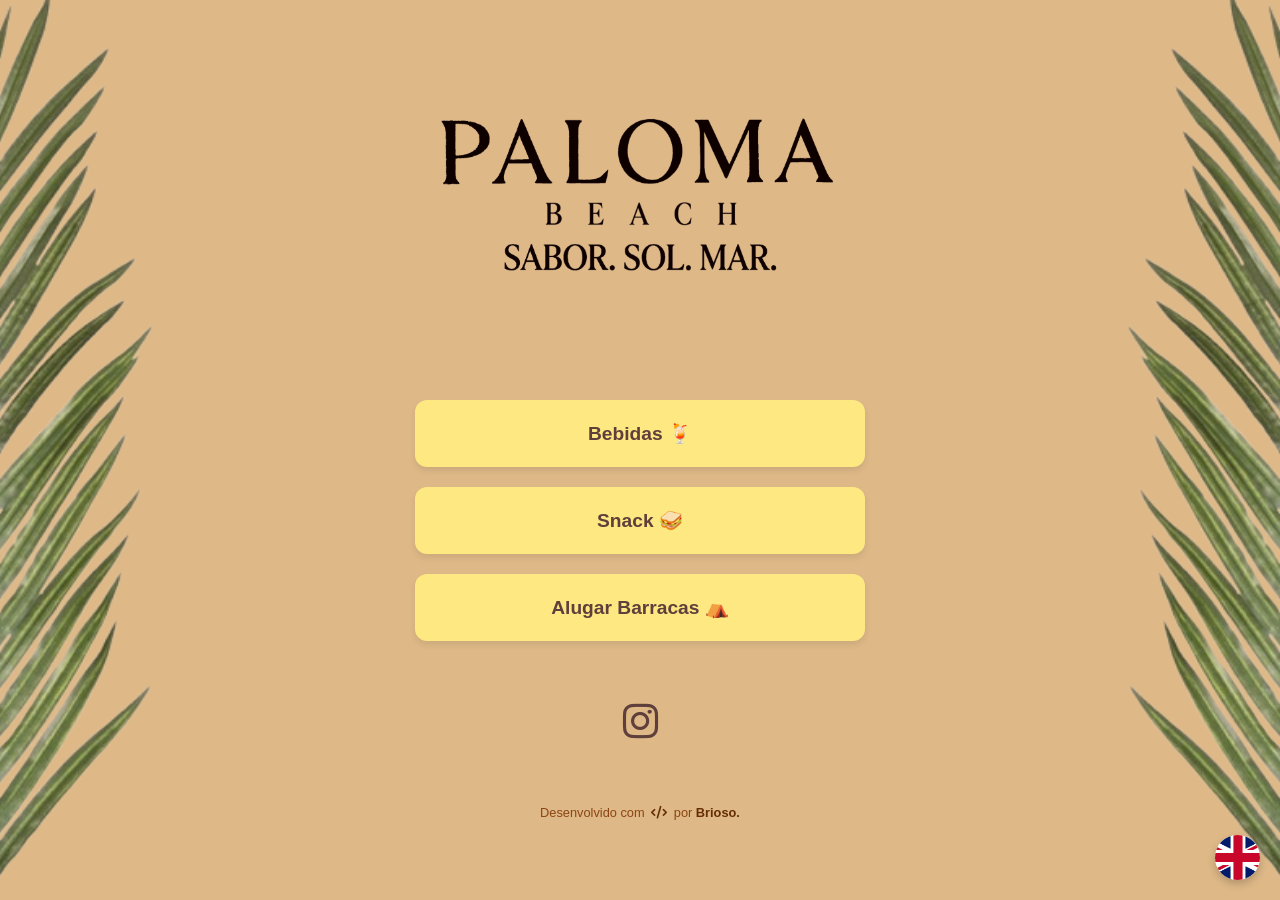
<file: Paloma/Projeto_Paloma_Bar/src/index.html>
<!DOCTYPE html>
<html lang="pt">
<head>
    <meta charset="UTF-8">
    <meta name="viewport" content="width=device-width, initial-scale=1.0">
    <link rel="stylesheet" href="css/style.css">
    <link rel="stylesheet" href="https://cdnjs.cloudflare.com/ajax/libs/font-awesome/6.4.0/css/all.min.css">
    <title>Home - Paloma Beach</title>
</head>
<body>
    <div class="Menu-ingles">
        <a href="index-en.html" class="lang-flag" aria-label="Mudar para Inglês">
            <img src="img/BandeiraUK.png">
        </a>
</div>
    <div class="menu-container">
        <img src="img/Paloma_letras.png" alt="Foto Paloma">
        <a href="Bebidas.html" class="botao-categoria">Bebidas 🍹</a>
        <a href="snack.html" class="botao-categoria">Snack 🥪</a>
        <a href="brunch.html" class="botao-categoria" id="botao-brunch" style="display: none;">Brunch 🥞</a>
        <a href="Barracas.html" class="botao-categoria">Alugar Barracas  ⛺️</a>

    </div>
    <div class="redes-sociais">
        <a href="" target="_blank" class="icon-rodape insta"><i class="fa-brands fa-instagram"></i></a>

    </div>
    <div class="assinatura-dev">
        <p>Desenvolvido com <i class="fa-solid fa-code"></i> por <a href="https://brioso-one.vercel.app">Brioso. </a></p>
    </div>
    <script src="js/botao-horario.js"></script>
</body>
</html>
</file>
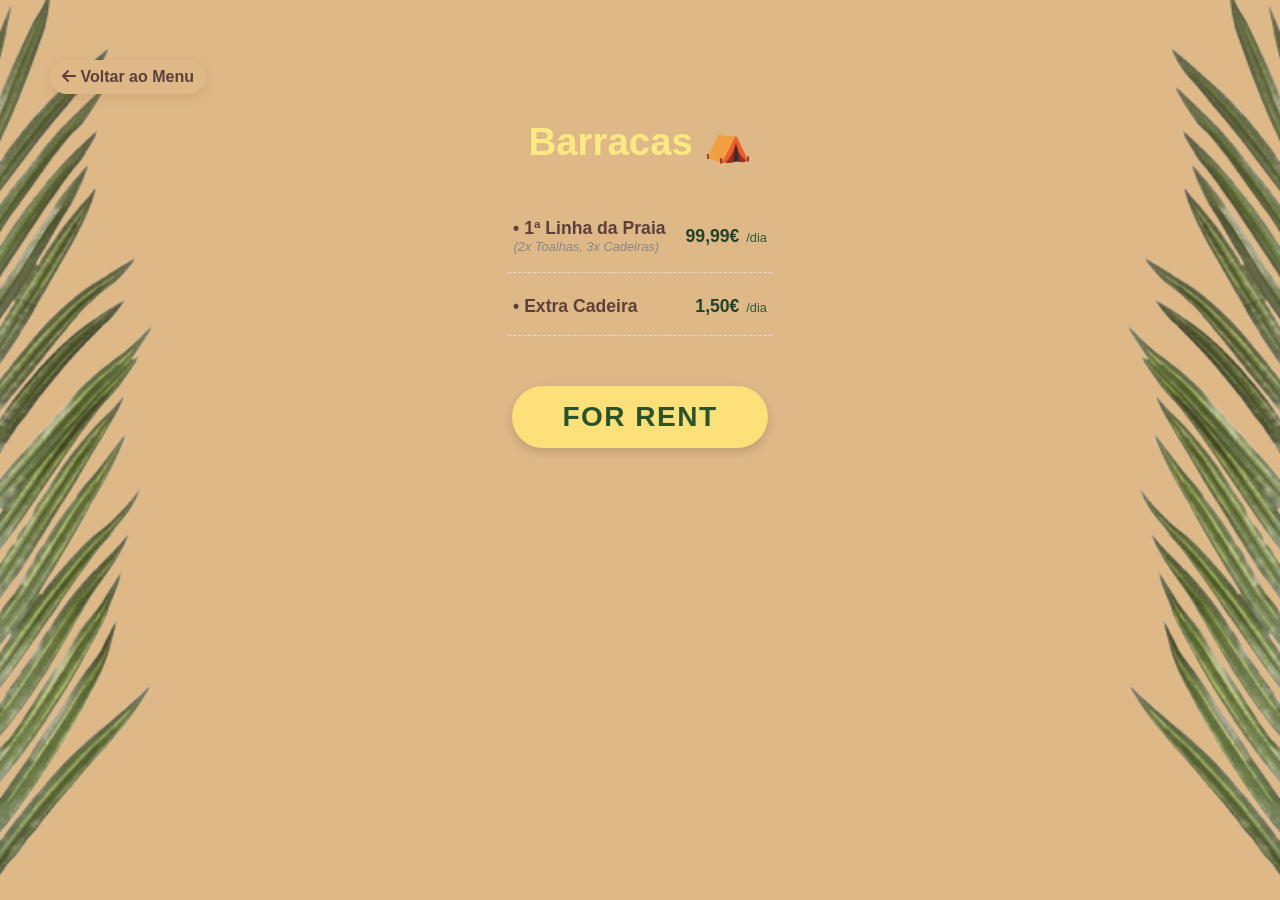
<file: Paloma/Projeto_Paloma_Bar/src/Barracas-en.html>
<!DOCTYPE html>
<html lang="pt">
<head>
    <meta charset="UTF-8">
    <meta name="viewport" content="width=device-width, initial-scale=1.0">
    <link rel="stylesheet" href="css/style.css">
    <link rel="stylesheet" href="https://cdnjs.cloudflare.com/ajax/libs/font-awesome/6.4.0/css/all.min.css">
    <title>Bebidas - Paloma Beach</title>
</head>
<body>

    <a href="index.html" class="botao-voltar"><i class="fa-solid fa-arrow-left"></i> Voltar ao Menu</a>

    <h1 class="titulo-pagina">Barracas ⛺️</h1>

    <div id="lista-paloma" class="lista-produtos">
    </div>
    <div class="container-alugar">
        <a href="" class="botao-alugar">For Rent</a>
    </div>

    <script src="js/Barracas-en.js"></script>
</body>
</html>
</file>
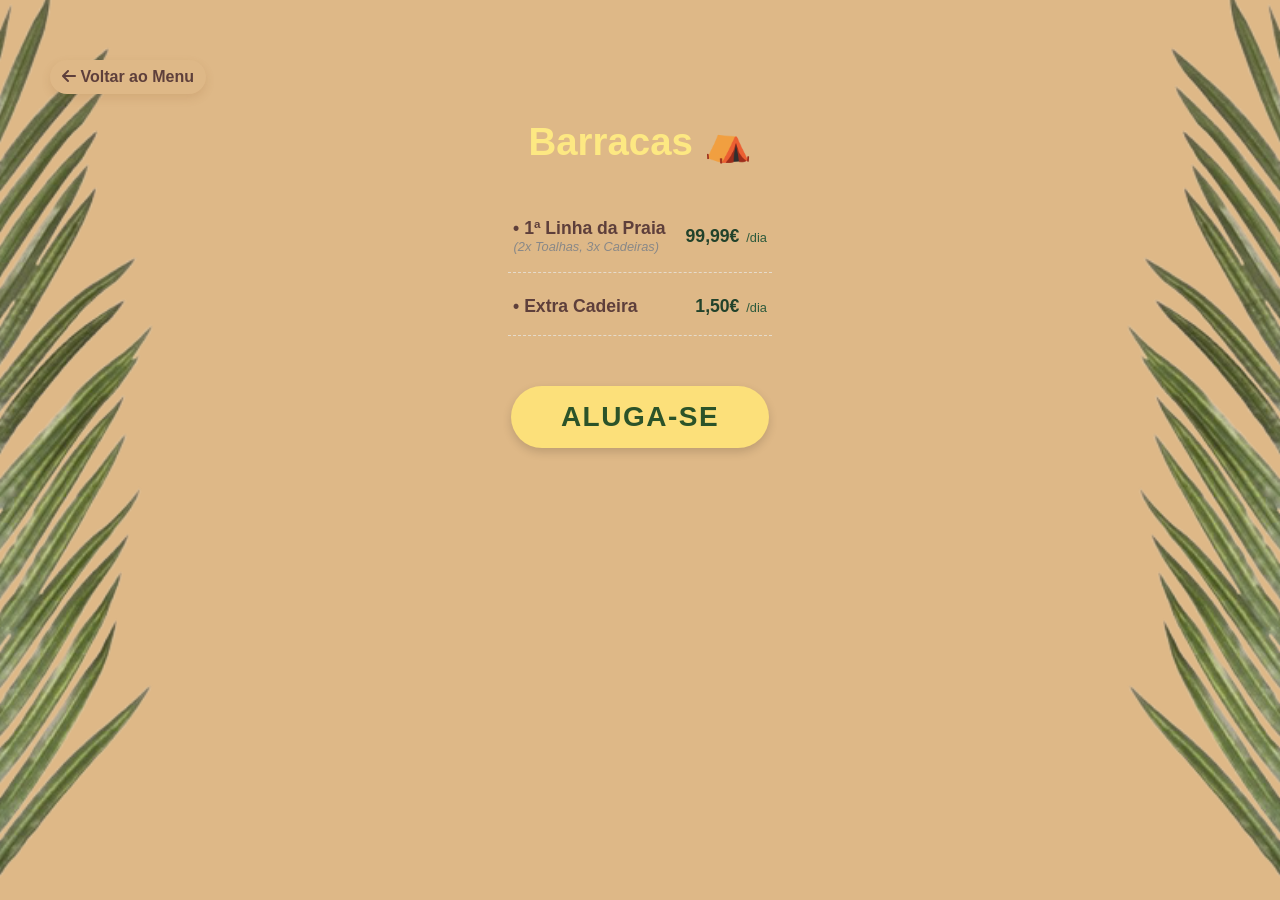
<file: Paloma/Projeto_Paloma_Bar/src/Barracas.html>
<!DOCTYPE html>
<html lang="pt">
<head>
    <meta charset="UTF-8">
    <meta name="viewport" content="width=device-width, initial-scale=1.0">
    <link rel="stylesheet" href="css/style.css">
    <link rel="stylesheet" href="https://cdnjs.cloudflare.com/ajax/libs/font-awesome/6.4.0/css/all.min.css">
    <title>Bebidas - Paloma Beach</title>
</head>
<body>

    <a href="index.html" class="botao-voltar"><i class="fa-solid fa-arrow-left"></i> Voltar ao Menu</a>

    <h1 class="titulo-pagina">Barracas ⛺️</h1>

    <div id="lista-paloma" class="lista-produtos">
    </div>
    <div class="container-alugar">
        <a href="" class="botao-alugar">Aluga-se</a>
    </div>

    <script src="js/Barracas.js"></script>
</body>
</html>
</file>
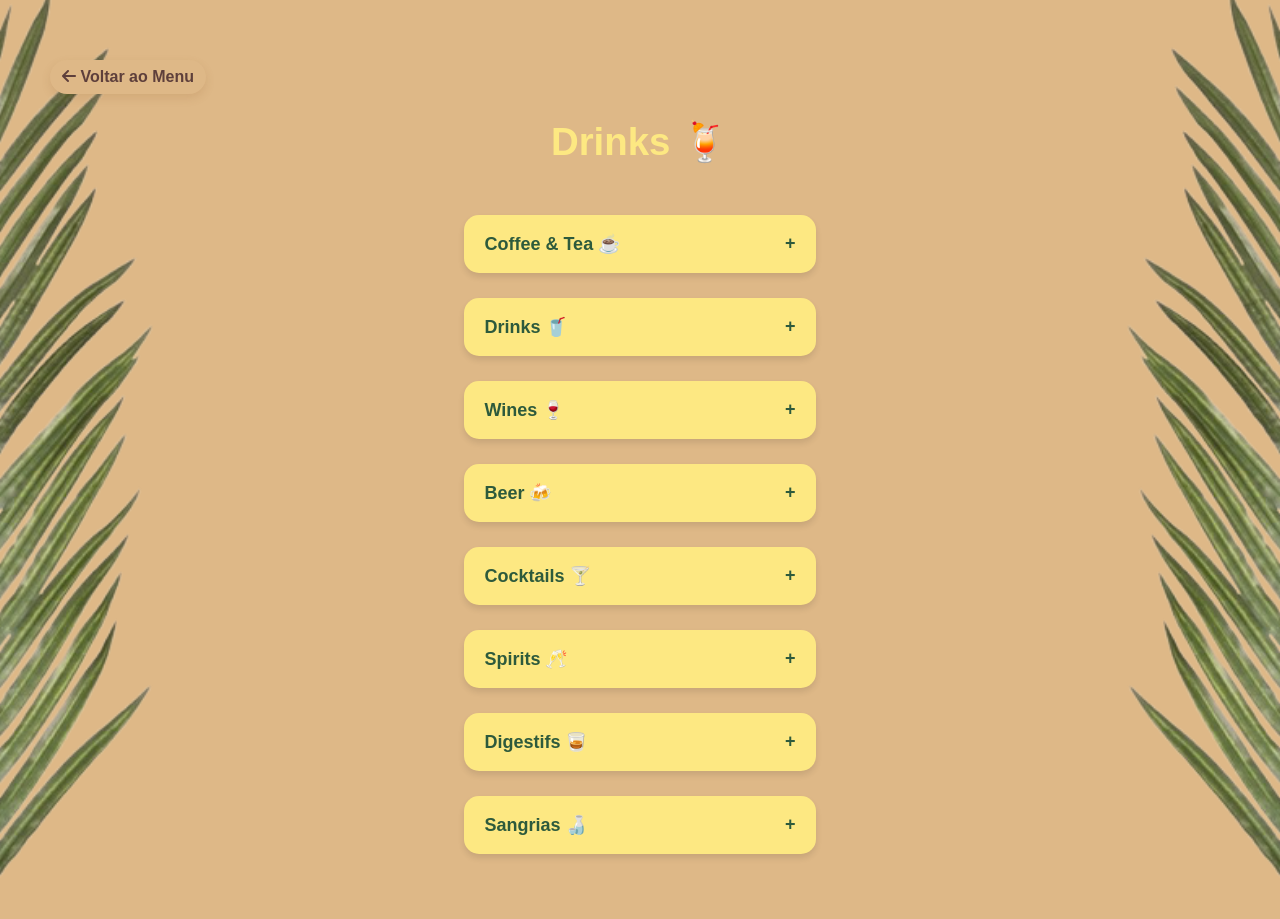
<file: Paloma/Projeto_Paloma_Bar/src/Bebidas-en.html>
<!DOCTYPE html>
<html lang="pt">
<head>
    <meta charset="UTF-8">
    <meta name="viewport" content="width=device-width, initial-scale=1.0">
    <link rel="stylesheet" href="css/style.css">
    <link rel="stylesheet" href="https://cdnjs.cloudflare.com/ajax/libs/font-awesome/6.4.0/css/all.min.css">
    <title>Drinks - Paloma Beach</title>
</head>
<body>

    <a href="index-en.html" class="botao-voltar"><i class="fa-solid fa-arrow-left"></i> Voltar ao Menu</a>

    <h1 class="titulo-pagina">Drinks 🍹</h1>

    <div id="lista-paloma" class="lista-produtos">
    </div>

    <script src="js/Bebidas-en.js"></script>
</body>
</html>
</file>
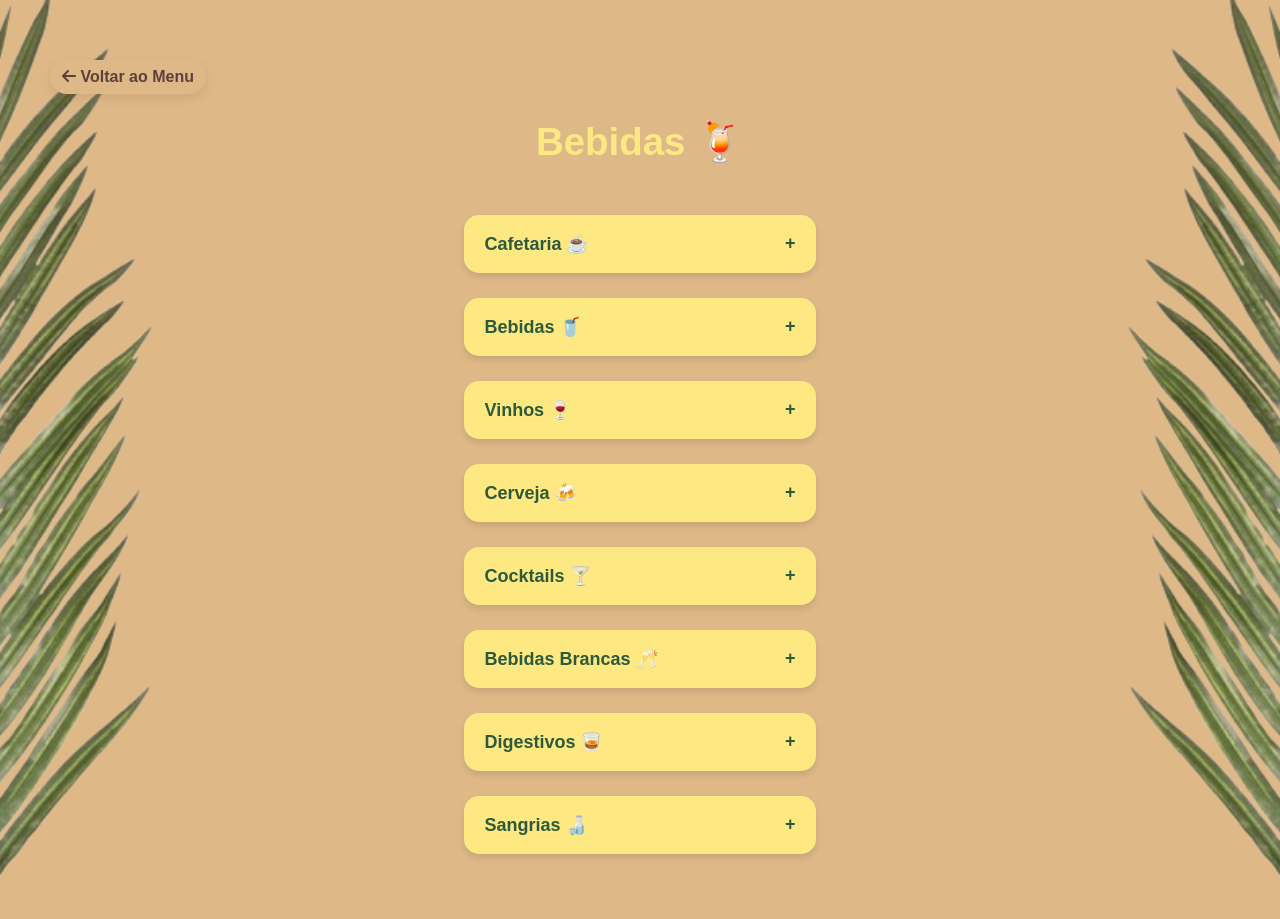
<file: Paloma/Projeto_Paloma_Bar/src/Bebidas.html>
<!DOCTYPE html>
<html lang="pt">
<head>
    <meta charset="UTF-8">
    <meta name="viewport" content="width=device-width, initial-scale=1.0">
    <link rel="stylesheet" href="css/style.css">
    <link rel="stylesheet" href="https://cdnjs.cloudflare.com/ajax/libs/font-awesome/6.4.0/css/all.min.css">
    <title>Bebidas - Paloma Beach</title>
</head>
<body>

    <a href="index.html" class="botao-voltar"><i class="fa-solid fa-arrow-left"></i> Voltar ao Menu</a>

    <h1 class="titulo-pagina">Bebidas 🍹</h1>

    <div id="lista-paloma" class="lista-produtos">
    </div>

    <script src="js/bebidas.js"></script>
</body>
</html>
</file>
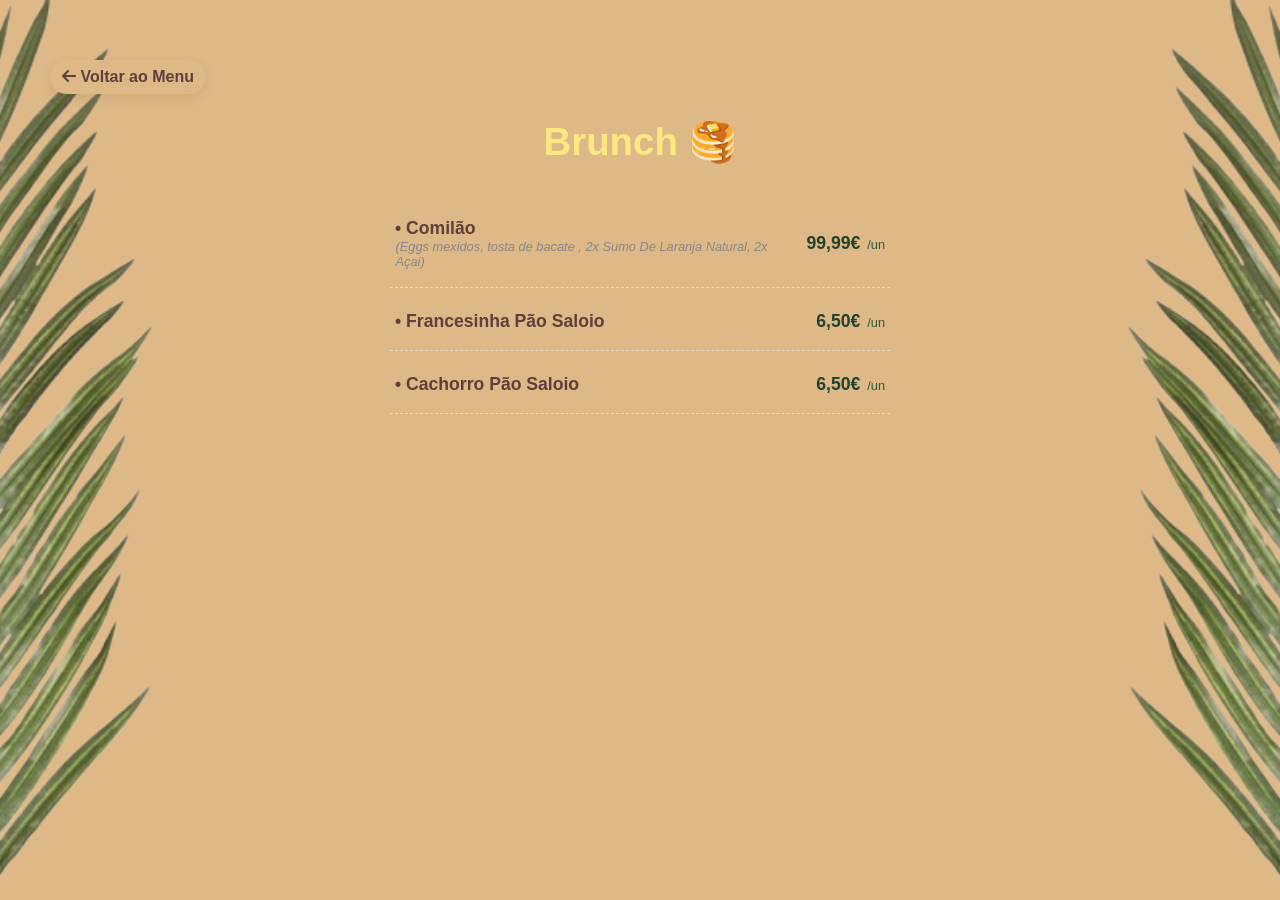
<file: Paloma/Projeto_Paloma_Bar/src/Brunch-en.html>
<!DOCTYPE html>
<html lang="pt">
<head>
    <meta charset="UTF-8">
    <meta name="viewport" content="width=device-width, initial-scale=1.0">
    <link rel="stylesheet" href="css/style.css">
    <link rel="stylesheet" href="https://cdnjs.cloudflare.com/ajax/libs/font-awesome/6.4.0/css/all.min.css">
    <title>Brunch - Paloma Beach</title>
</head>
<body>

    <a href="index-en.html" class="botao-voltar"><i class="fa-solid fa-arrow-left"></i> Voltar ao Menu</a>

    <h1 class="titulo-pagina">Brunch 🥞</h1>

    <div id="lista-paloma" class="lista-produtos">
    </div>

    <script src="js/Brunch-en.js"></script>
</body>
</html>
</file>
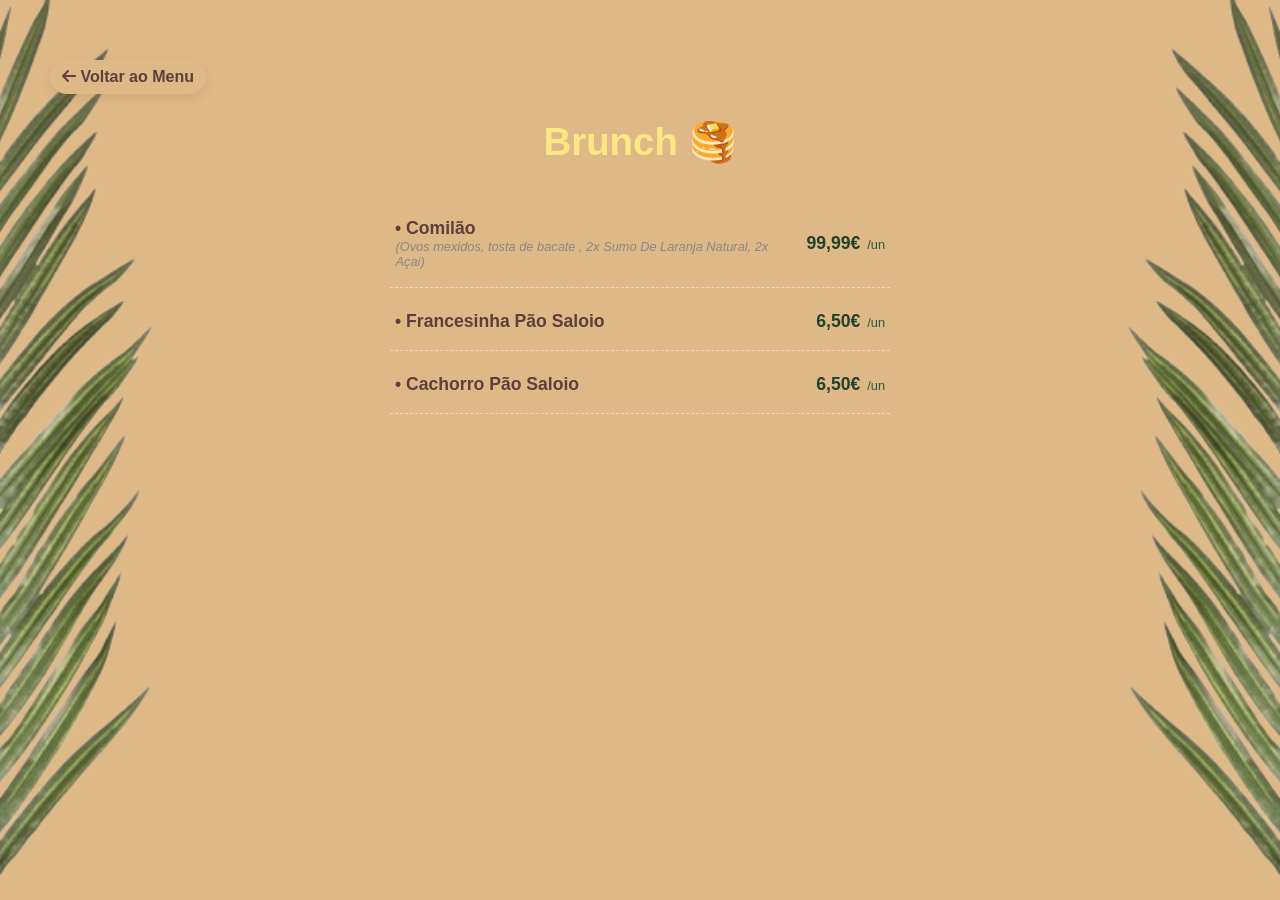
<file: Paloma/Projeto_Paloma_Bar/src/brunch.html>
<!DOCTYPE html>
<html lang="pt">
<head>
    <meta charset="UTF-8">
    <meta name="viewport" content="width=device-width, initial-scale=1.0">
    <link rel="stylesheet" href="css/style.css">
    <link rel="stylesheet" href="https://cdnjs.cloudflare.com/ajax/libs/font-awesome/6.4.0/css/all.min.css">
    <title>Brunch - Paloma Beach</title>
</head>
<body>

    <a href="index.html" class="botao-voltar"><i class="fa-solid fa-arrow-left"></i> Voltar ao Menu</a>

    <h1 class="titulo-pagina">Brunch 🥞</h1>

    <div id="lista-paloma" class="lista-produtos">
    </div>

    <script src="js/brunch.js"></script>
</body>
</html>
</file>
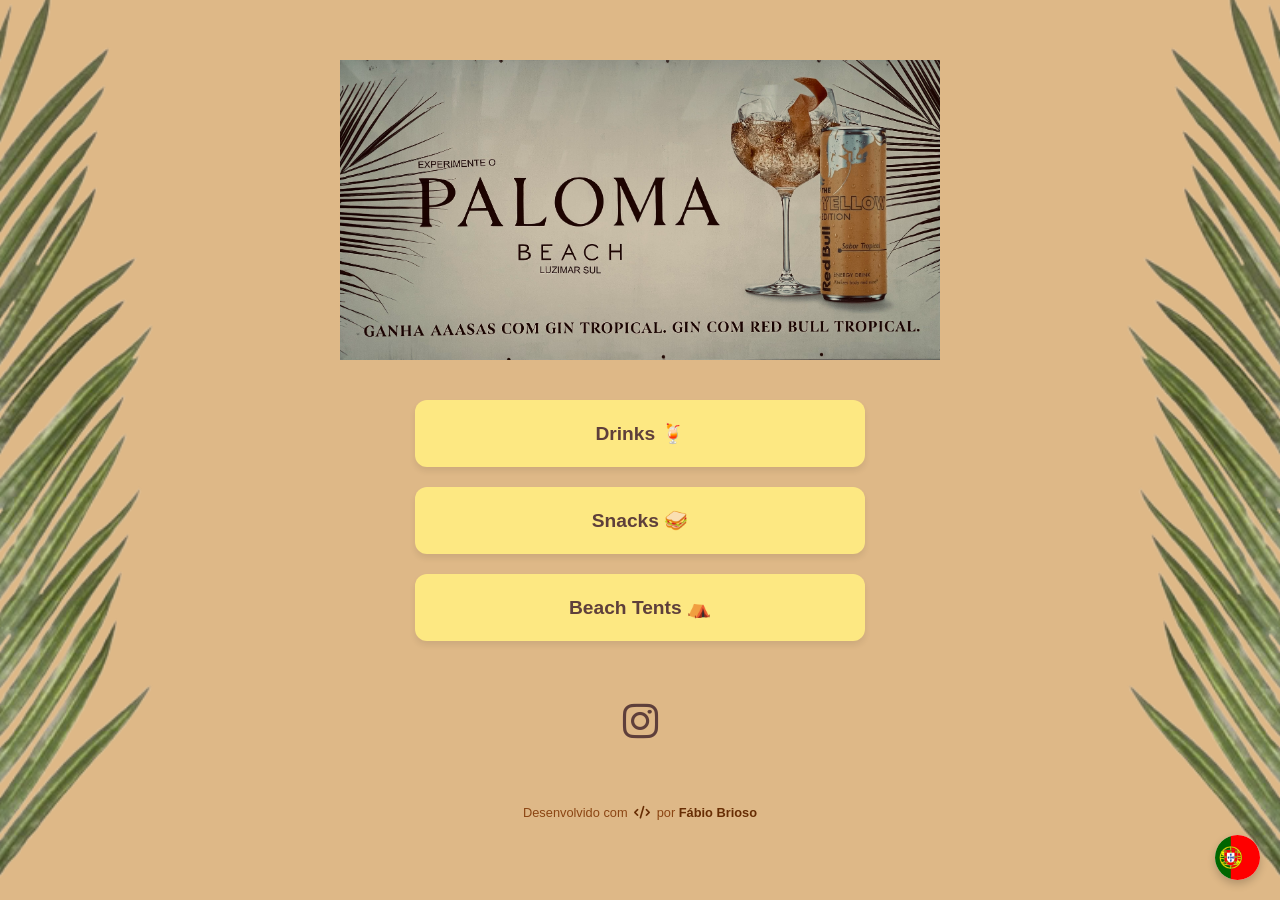
<file: Paloma/Projeto_Paloma_Bar/src/index-en.html>
<!DOCTYPE html>
<html lang="pt">
<head>
    <meta charset="UTF-8">
    <meta name="viewport" content="width=device-width, initial-scale=1.0">
    <link rel="stylesheet" href="css/style.css">
    <link rel="stylesheet" href="https://cdnjs.cloudflare.com/ajax/libs/font-awesome/6.4.0/css/all.min.css">
    <title>Home - Paloma Beach</title>
</head>
<body>
    <div class="Menu-ingles">
        <a href="index.html" class="lang-flag" aria-label="Mudar para Inglês">
            <img src="img/BandeiraPT.jpg">
        </a>
</div>
    <div class="menu-container">
        <img src="img/IMG_5369.png" alt="Foto Delicias da Vila">
        <a href="Bebidas-en.html" class="botao-categoria">Drinks 🍹</a>
        <a href="Snack-en.html" class="botao-categoria">Snacks 🥪</a>
        <a href="Brunch-en.html" class="botao-categoria" id="botao-brunch" style="display: none;">Brunch 🥞</a>
        <a href="Barracas-en.html" class="botao-categoria">Beach Tents ⛺️</a>

    </div>
    <div class="redes-sociais">
        <a href="" target="_blank" class="icon-rodape insta"><i class="fa-brands fa-instagram"></i></a>

    </div>
    <div class="assinatura-dev">
        <p>Desenvolvido com <i class="fa-solid fa-code"></i> por <a href="#">Fábio Brioso </a></p>
    </div>
    <script src="js/botao-horario.js"></script>
</body>
</html>
</file>
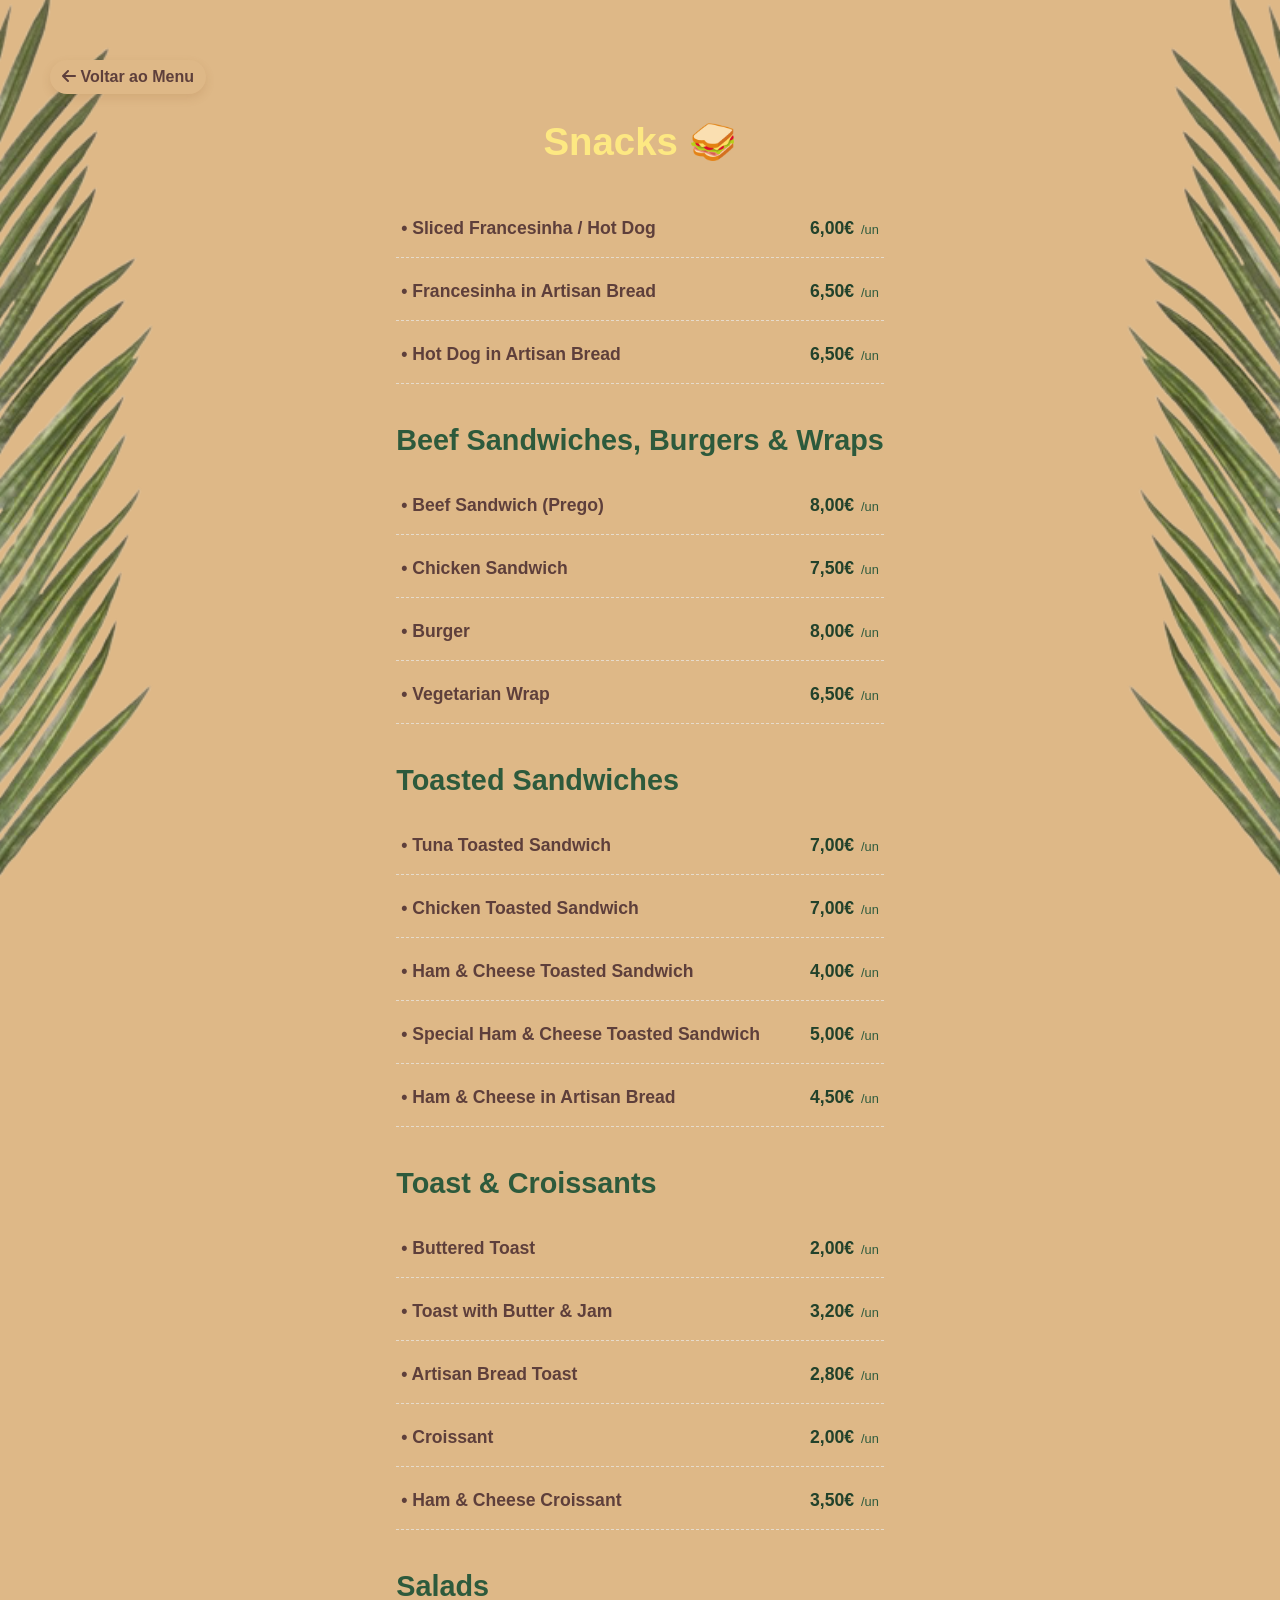
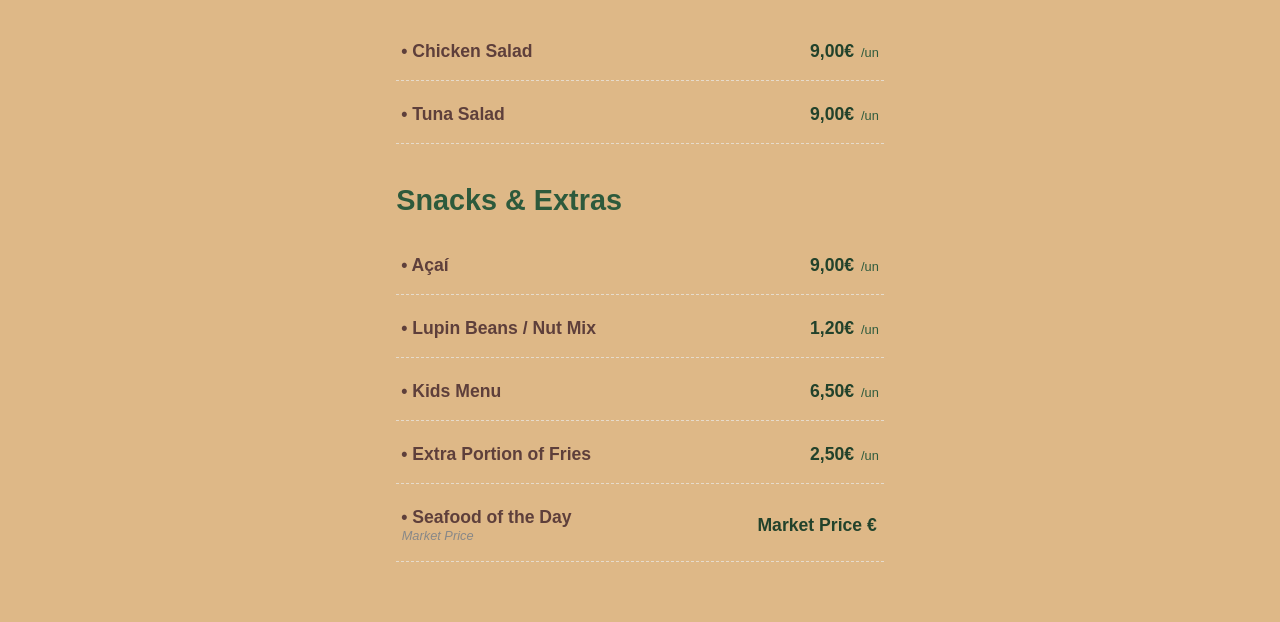
<file: Paloma/Projeto_Paloma_Bar/src/Snack-en.html>
<!DOCTYPE html>
<html lang="pt">
<head>
    <meta charset="UTF-8">
    <meta name="viewport" content="width=device-width, initial-scale=1.0">
    <link rel="stylesheet" href="css/style.css">
    <link rel="stylesheet" href="https://cdnjs.cloudflare.com/ajax/libs/font-awesome/6.4.0/css/all.min.css">
    <title>Snacks - Paloma Beach</title>
</head>
<body>

    <a href="index-en.html" class="botao-voltar"><i class="fa-solid fa-arrow-left"></i> Voltar ao Menu</a>

    <h1 class="titulo-pagina">Snacks 🥪</h1>

    <div id="lista-paloma" class="lista-produtos">
    </div>

    <script src="js/Snack-en.js"></script>
</body>
</html>
</file>
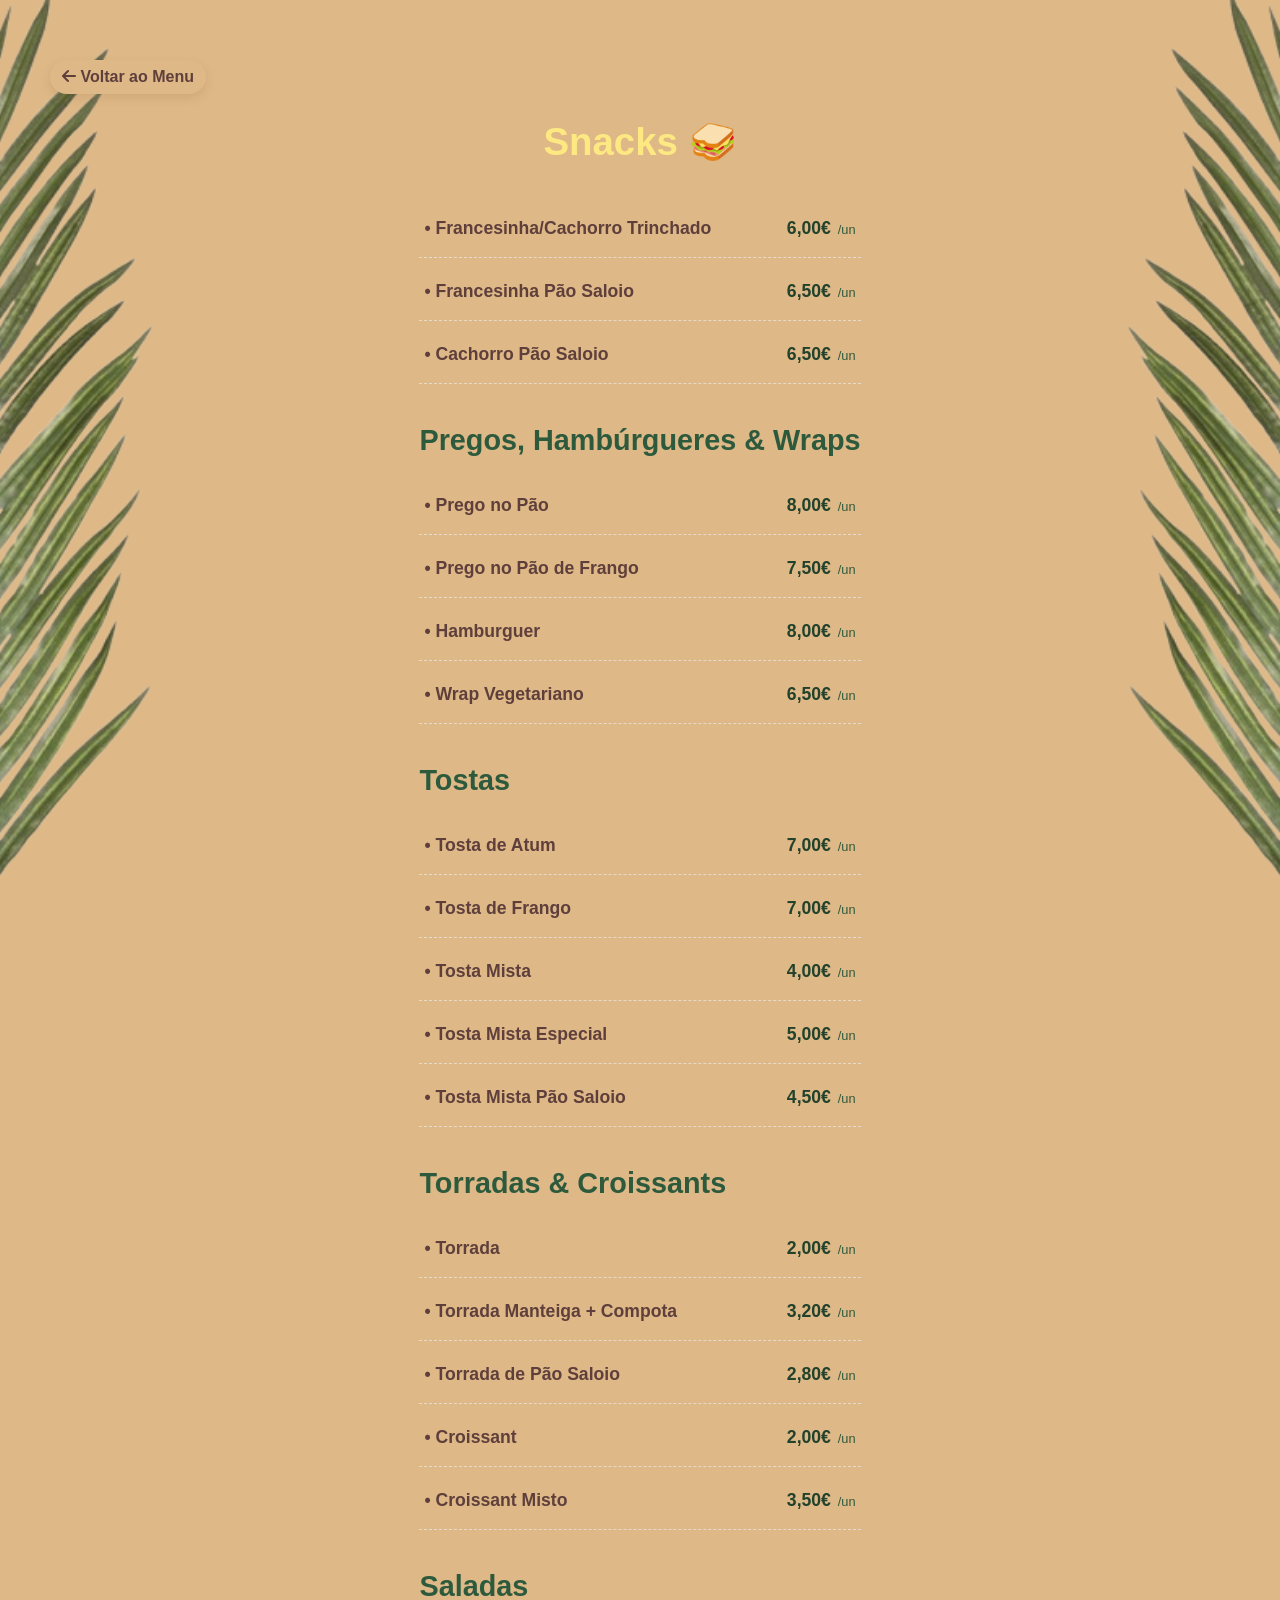
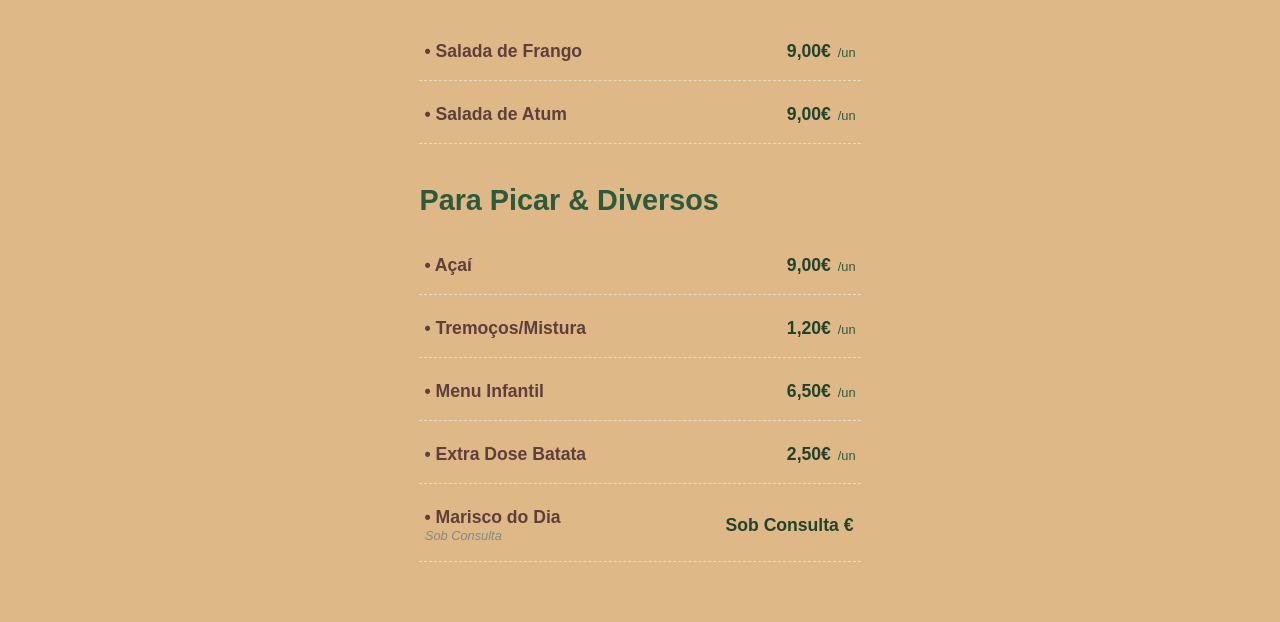
<file: Paloma/Projeto_Paloma_Bar/src/snack.html>
<!DOCTYPE html>
<html lang="pt">
<head>
    <meta charset="UTF-8">
    <meta name="viewport" content="width=device-width, initial-scale=1.0">
    <link rel="stylesheet" href="css/style.css">
    <link rel="stylesheet" href="https://cdnjs.cloudflare.com/ajax/libs/font-awesome/6.4.0/css/all.min.css">
    <title>Snacks - Paloma Beach</title>
</head>
<body>

    <a href="index.html" class="botao-voltar"><i class="fa-solid fa-arrow-left"></i> Voltar ao Menu</a>

    <h1 class="titulo-pagina">Snacks 🥪</h1>

    <div id="lista-paloma" class="lista-produtos">
    </div>

    <script src="js/snack.js"></script>
</body>
</html>
</file>
<file: Paloma/Projeto_Paloma_Bar/src/css/style.css>
/*Mobile First*/
* {
margin: 0;
padding: 0;
box-sizing: border-box;
}

body {
font-family: 'Segoe UI', Tahoma, Geneva, Verdana, sans-serif;
background-color: #DEB887;/*#FFDEAD*/
color: #333;
padding: 20px;
display: flex;
flex-direction: column;
min-height: 100vh;
}

.menu-container {
display: flex;
flex-direction: column;
align-items: center;
gap: 20px;
margin-top: 15px;
width: 100%;
}

.menu-container img {
    width: 100%;
    max-width: 600px;
    margin: 0 auto 20px auto;
    display: block;
    object-fit: cover;
}

.botao-categoria {
    display: block;
    width: 100%;           
    max-width: 450px;    
    padding: 22px;         
    background-color: #FDE882; 
    color: #5E3F3B;
    text-align: center;
    text-decoration: none;
    font-size: 1.2rem;     
    font-weight: bold;
    border-radius: 12px;   
    box-shadow: 0 4px 6px rgba(0, 0, 0, 0.08); 
    transition: transform 0.3s ease, box-shadow 0.3s ease, background-color 0.3s ease;
}
.botao-categoria:hover {
    transform: scale(1.05);
    box-shadow: 0 10px 15px rgba(0, 0, 0, 0.15);
    background-color: #F0E68C;
}

.botao-categoria:active {
    background-color: #F0E68C;
    transform: scale(0.98);
    box-shadow: 0 2px 4px rgba(0, 0, 0, 0.08);
}

/* Redes sociais*/

.redes-sociais {
    display: flex;
    justify-content: center;
    gap: 30px;              
    margin-top: auto;        
    margin-bottom: 20px; 
    padding-top: 40px;       
}

.icon-rodape {
    color: #5E3F3B;          
    font-size: 2.5rem;       
    text-decoration: none;
    transition: transform 0.3s ease, color 0.3s ease; 
}

.icon-rodape:hover {
    transform: scale(1.2);   
}

.icon-rodape.wpp:hover { color: #25D366; }
.icon-rodape.fb:hover { color: #1877F2; }
.icon-rodape.insta:hover { color: #E1306C; }


/* ---------------------------------------------------------------------------------*/
/* -                           Bandeira Nacionalidade                               -*/
/* ---------------------------------------------------------------------------------*/
.lang-flag {
    position: fixed;   
    bottom: 20px;        
    right: 20px;         
    width: 45px;       
    height: 45px;        
    border-radius: 50%;  
    overflow: hidden;
    box-shadow: 0 4px 8px rgba(0, 0, 0, 0.2);
    transition: transform 0.3s ease;
    z-index: 1000; 
    display: flex;
    justify-content: center;
    align-items: center;
    background-color: #fff;
}


.lang-flag:hover {
    transform: scale(1.1); 
}

.lang-flag img {
    width: 100%;
    height: 100%;
    object-fit: cover;
}

/* ---------------------------------------------------------------------------------*/
/* -                           Paginas Normais Estilo.                             -*/
/* ---------------------------------------------------------------------------------*/
.botao-voltar {
    display: inline-block;
    color: #5E3F3B;
    text-decoration: none;
    font-weight: bold;
    margin-bottom: 25px;
    transition: transform 0.2s ease;
    position: sticky;
    top: 15px;
    z-index: 100;
    margin-left: -10px; 
    padding: 8px 12px;  
    background-color: #DEB887; 
    border-radius: 20px;       
    box-shadow: 0 4px 10px rgba(139, 90, 43, 0.15); 
    align-self: flex-start;
    width: fit-content;
}
.botao-voltar:hover {
    transform: translateX(-5px); 
}
.titulo-pagina {
    text-align: center;
    color: #FDE882;
    font-size: 2.4rem;
    margin-bottom: 35px;
    font-weight: bold;
}

.lista-produtos {
    display: flex;
    flex-direction: column;
    gap: 5px;
    max-width: 500px;
    margin: 0 auto;
}

.produto-item {
    display: flex;
    justify-content: space-between;
    align-items: center; 
    padding: 18px 5px;
    border-bottom: 1px dashed #e6dbcb;
    gap: 20px; 
}

.produto-nome {
    font-size: 1.1rem;
    color: #5E3F3B;
    font-weight: bold;
}

.produto-preco {
    font-size: 1.1rem;
    color: #22422B;
    font-weight: bold;
    white-space: nowrap;
    text-align: right;
}
.produto-preco small {
    font-size: 0.8rem;     
    color: #2D5A3C;       
    font-weight: normal;    
    margin-left: 2px;       
}
.subtitulo-categoria {
    color: #2D5A3C;     
    font-weight: bold;   
    font-size: 1.8rem; 
    margin-top: 35px;    
    margin-bottom: 15px; 
}
.detalhe-produto {
    display: block;
    font-size: 0.8rem;      
    color: #888;            
    font-weight: normal;    
    margin-left: 0.5px;      
    font-style: italic;
}
/* Botao de Alugar*/
.container-alugar {
    display: flex;
    justify-content: center;
    margin-top: 50px; /* Espaço entre a lista e o botão */
    padding-bottom: 40px;
    width: 100%;
}

.botao-alugar {
    background-color: #fce07a; /* Amarelo inspirado no título */
    color: #2b5329; /* Verde escuro inspirado no texto da lista */
    font-size: 28px;
    font-weight: 800;
    text-transform: uppercase;
    text-decoration: none;
    padding: 15px 50px;
    border-radius: 50px;
    box-shadow: 0 4px 10px rgba(0, 0, 0, 0.15);
    transition: all 0.3s ease;
    text-align: center;
    letter-spacing: 1.5px;
}

.botao-alugar:hover {
    background-color: #f5d142; /* Amarelo ligeiramente mais escuro no hover */
    transform: translateY(-3px);
    box-shadow: 0 6px 15px rgba(0, 0, 0, 0.2);
}

.botao-alugar:active {
    transform: translateY(1px);
    box-shadow: 0 2px 5px rgba(0, 0, 0, 0.1);
}

/* ---------------------------------------------------------------------------------*/
/* -                              Cordão                                           -*/
/* ---------------------------------------------------------------------------------*/
.botao-acordeao {
    background-color: #FDE882; 
    color: #2D5A3C; 
    cursor: pointer;
    padding: 18px 20px;
    width: 100%;
    border: none;
    border-radius: 15px; 
    text-align: left; 
    font-size: 18px;
    font-weight: bold;
    margin-top: 15px; 
    box-shadow: 0 4px 6px rgba(0,0,0,0.1);
    transition: 0.3s ease; 
    font-family: inherit;
}

.botao-acordeao:hover, .botao-acordeao.ativo {
    background-color: #FCDA4A; 
}

.botao-acordeao::after {
    content: '\002B'; 
    color: #2D5A3C;
    font-weight: bold;
    float: right; 
    margin-left: 5px;
}

.botao-acordeao.ativo::after {
    content: "\2212"; 
}

.conteudo-acordeao {
    padding: 0 10px;
    background-color: transparent;
    max-height: 0; 
    overflow: hidden; 
    transition: max-height 0.4s ease-out; 
}
/* --------------------------------------------------------- */
/* - Palmeiras (Mobile First) - */
/* --------------------------------------------------------- */

/* Palmeira Lado Esquerdo (Padrão para Telemóvel) */
body::before {
  content: "";
  position: fixed;
  bottom: -150px;
  /* AUMENTAR O VALOR NEGATIVO AQUI PARA MOBILE (ex: -600px ou -700px) */
  left: -425px; 
  width: 1100px;
  height: 1100px;
  background-image: url('../img/palmeira.png');
  background-size: contain;
  background-repeat: no-repeat;
  background-position: bottom left;
  z-index: -1;
  pointer-events: none;
  opacity: 0.8;
}

/* Palmeira Lado Direito (Padrão para Telemóvel) */
body::after {
  content: "";
  position: fixed;
  bottom: -150px;
  /* AUMENTAR O VALOR NEGATIVO AQUI PARA MOBILE (ex: -950px ou -1000px) */
  right: -925px; 
  width: 1100px;
  height: 1100px;
  background-image: url('../img/palmeira.png');
  background-size: contain;
  background-repeat: no-repeat;
  background-position: bottom right;
  transform: scaleX(-1);
  z-index: -1;
  pointer-events: none;
  opacity: 0.8;
}

/* ---------------------------------------------------------------------------------*/
/* -                           Assinatura                                          -*/
/* ---------------------------------------------------------------------------------*/

.assinatura-dev {
    text-align: center;
    margin-top: 40px;       
    margin-bottom: 20px;    
    font-size: 0.8rem;      
    color: #8B4513;      
}


.assinatura-dev i {
    color: #672d04;         
    margin: 0 3px;         
}


.assinatura-dev a {
    color: #672d04;
    text-decoration: none;  
    font-weight: bold;
    transition: color 0.2s ease;
}


.assinatura-dev a:hover {
    color: #F0E68C;     
    text-decoration: underline; 
}

@media (min-width: 768px) {
    body {
        padding: 60px;
    }

    .menu-container {
        display: flex;
        flex-direction: column;
        max-width: 600px;
        margin: 0 auto;
    }
    body::before {
        left: -350px; /*-350*/ 
    }
    
    body::after {
        right: -850px; /*-850*/
    }
}
</file>
